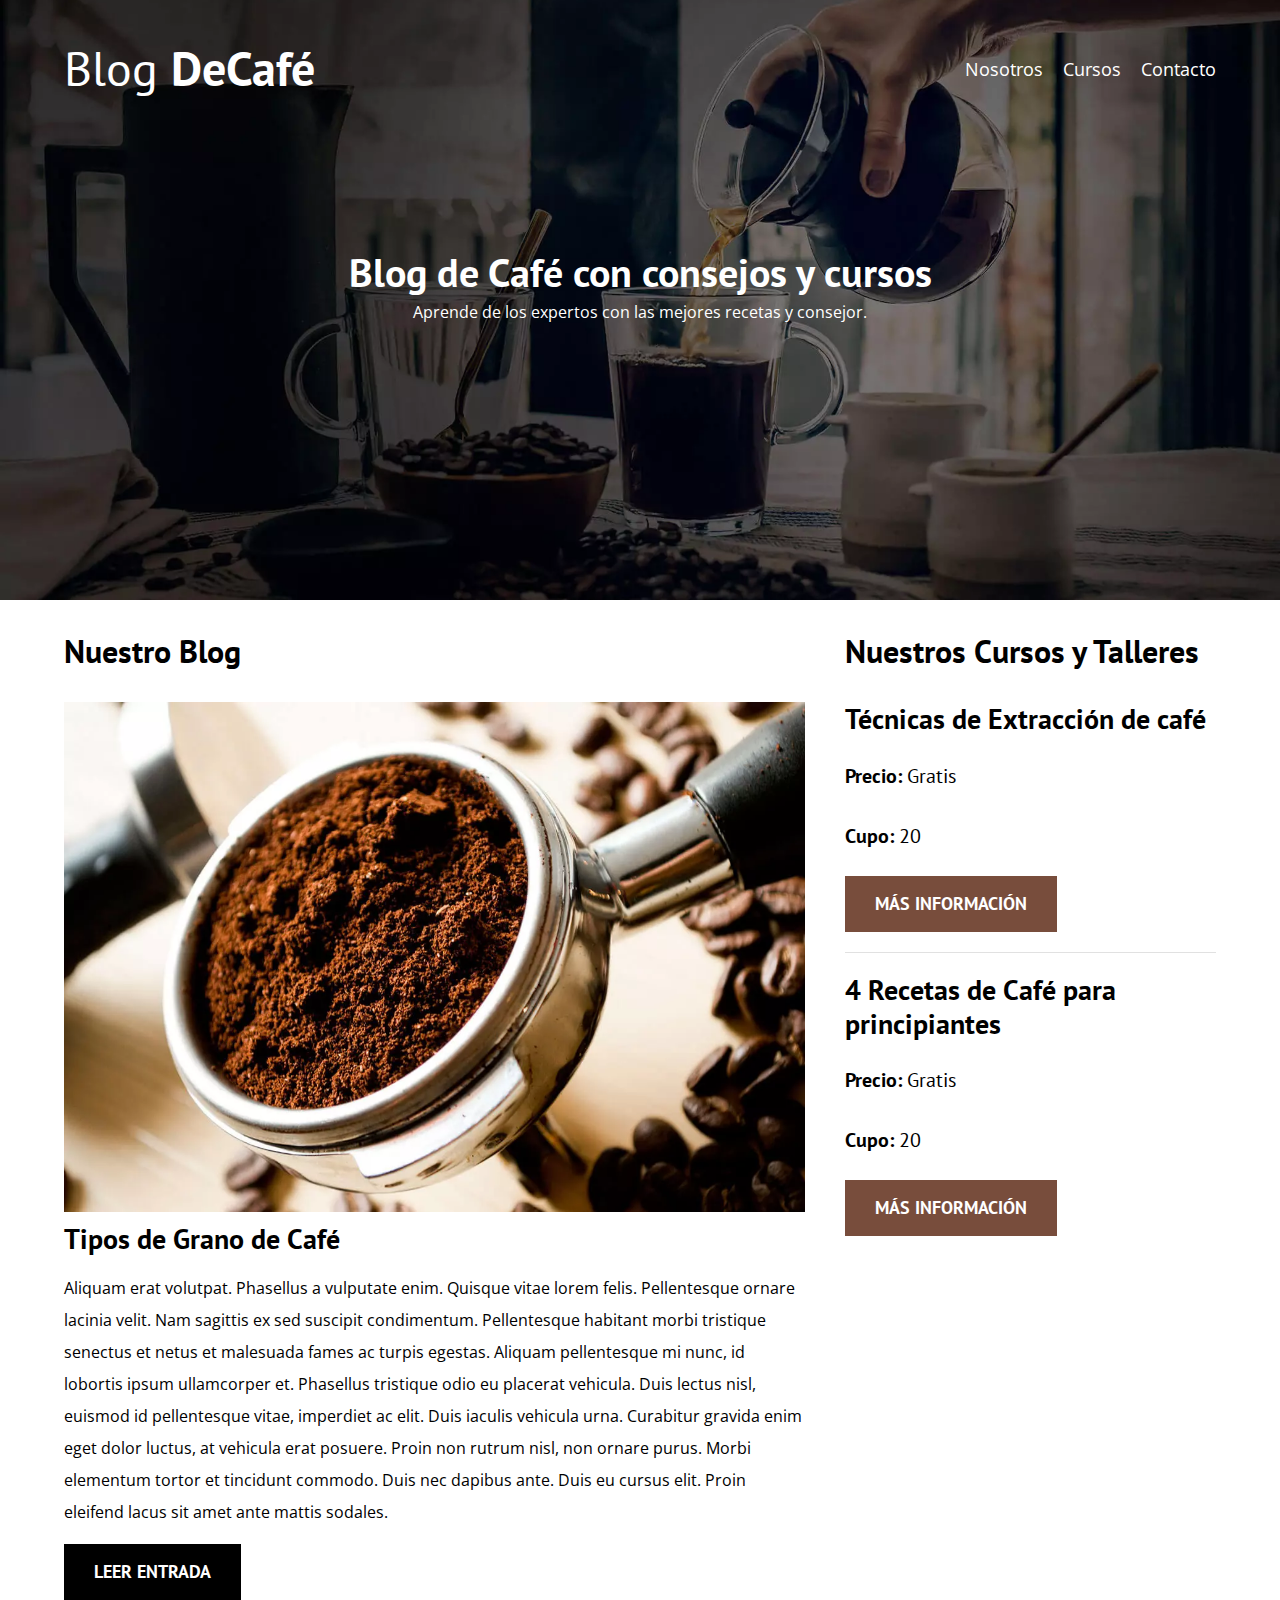
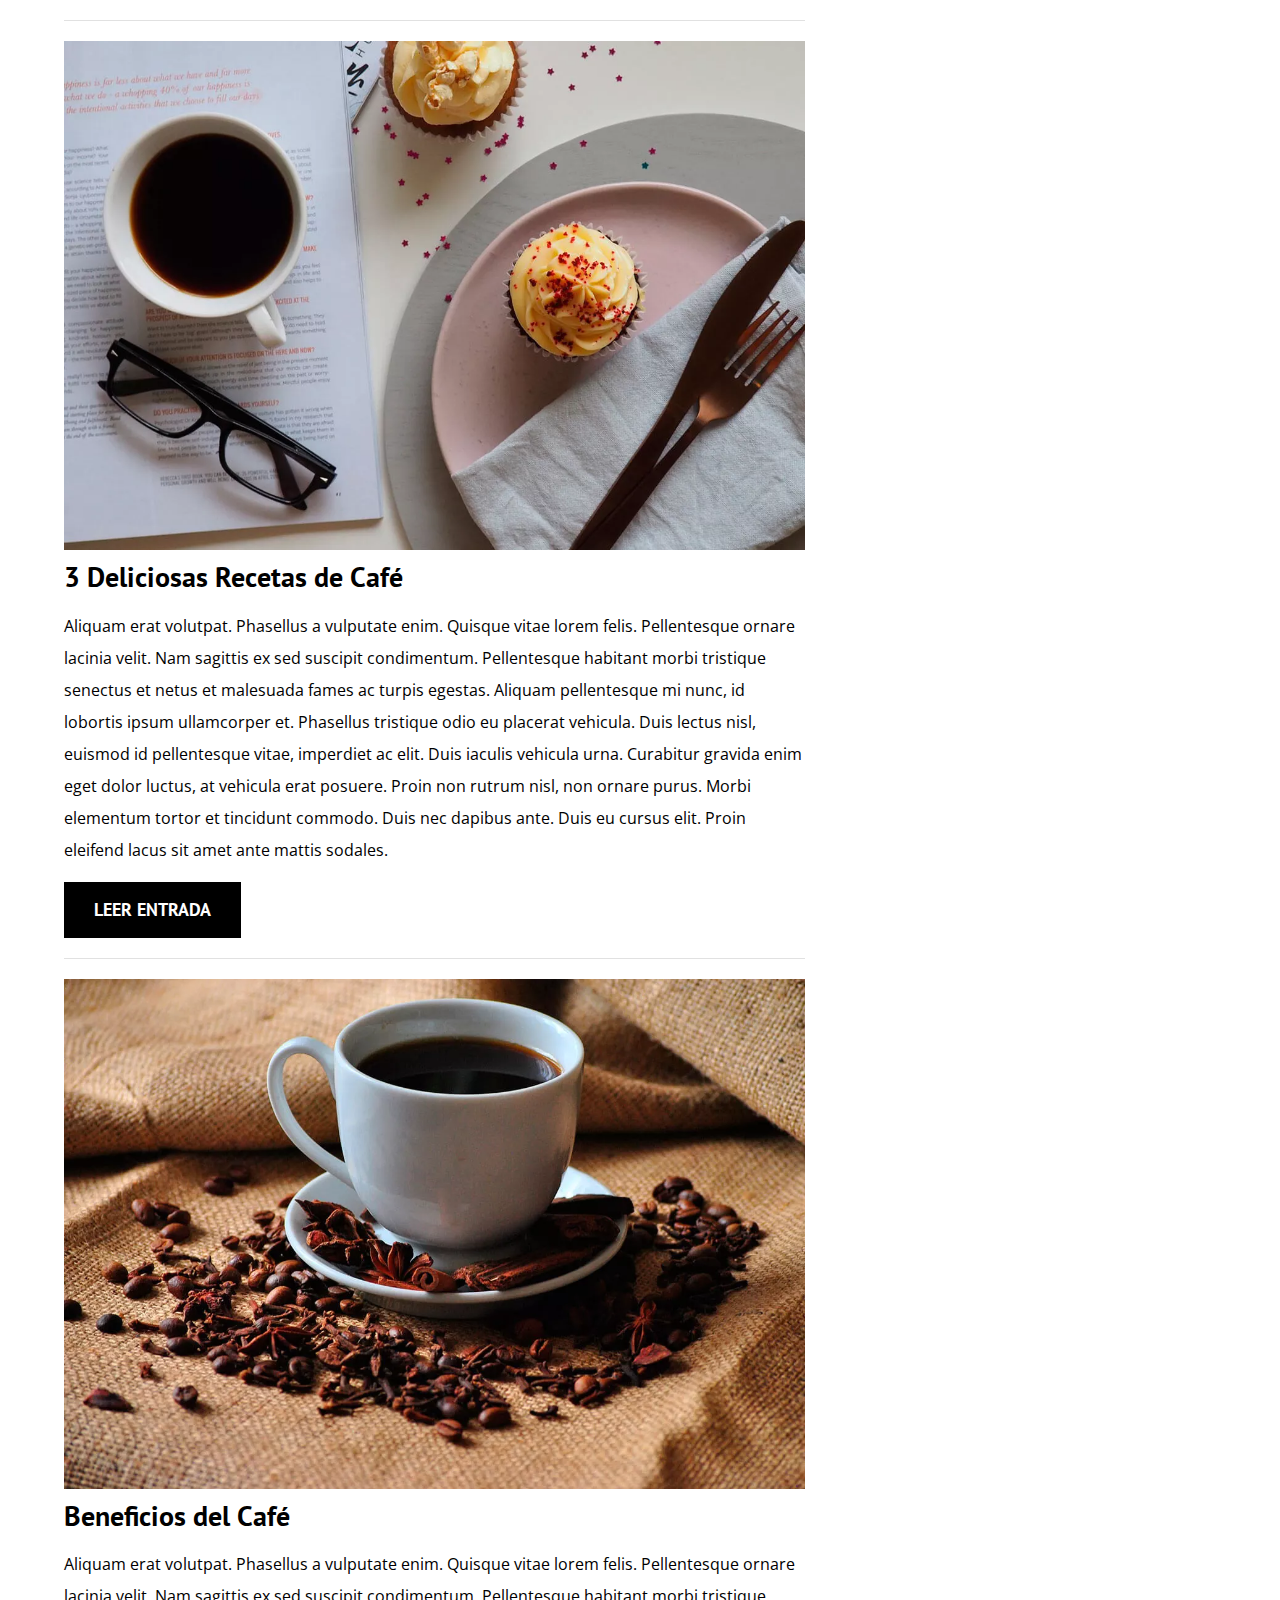
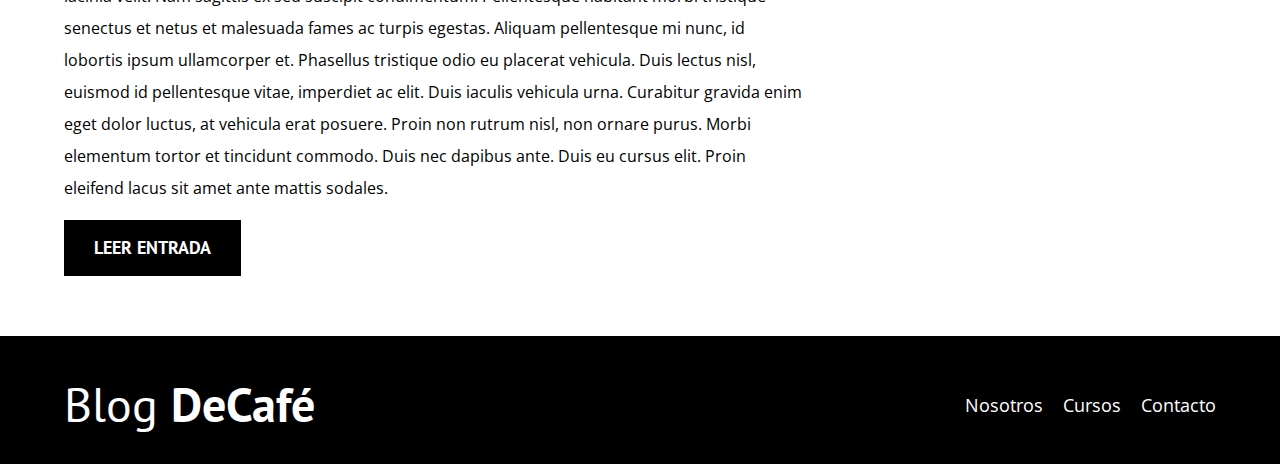
<file: index.html>
<!DOCTYPE html>
<html lang="en">
<head>
    <meta charset="UTF-8">
    <meta name="viewport" content="width=device-width, initial-scale=1.0">
    <title>BlogDeCafé</title>
    <meta name="description" content="Página web de blog de café">

    <!-- Preload -->
    <link rel="preload" href="css/normalize.css" as="style">
    <link rel="stylesheet" href="css/normalize.css">

    <link rel="preload" href="https://fonts.googleapis.com/css2?family=Open+Sans&family=PT+Sans:wght@400;700&display=swap" crossorigin="crossorigin" as="font">
    <link href="https://fonts.googleapis.com/css2?family=Open+Sans&family=PT+Sans:wght@400;700&display=swap" rel="stylesheet">
    <link rel="preconnect" href="https://fonts.gstatic.com">

    <link rel="preload" href="css/styles.css" as="style">
    <link rel="stylesheet" href="css/styles.css">

    <!-- <link rel="preload" href="img/blog1.jpg" as="image"> -->
</head>
<body>
    <header class="header">
        <div class="contenedor">
            <div class="barra">
                <a href="index.html" class="logo">
                    <h1 class="logo__nombre no-margin centrar-texto">Blog <span class="logo__bold">DeCafé</span></h1>
                </a>

                <nav class="navegacion">
                    <a href="nosotros.html" class="navegacion__enlace">Nosotros</a>
                    <a href="cursos.html" class="navegacion__enlace">Cursos</a>
                    <a href="contacto.html" class="navegacion__enlace">Contacto</a>
                </nav>
            </div>
        </div>
        <div class="header__texto">
            <h2 class="no-margin">Blog de Café con consejos y cursos</h2>
            <p class="no-margin">Aprende de los expertos con las mejores recetas y consejor.</p>
        </div>
    </header>

    <div class="contenedor contenido-principal">
        <main class="blog">
            <h3>Nuestro Blog</h3>

            <article class="entrada">
                <div class="entrada__imagen">
                    <picture>
                        <source loading="lazy" srcset="img/blog1.webp" type="image/webp">
                        <img loading="lazy" src="img/blog1.jpg" alt="imagen blog">
                    </picture>
                </div>

                <div class="entrada__contenido">
                    <h4 class="no-margin">Tipos de Grano de Café</h4>
                    <p>Aliquam erat volutpat. Phasellus a vulputate enim. Quisque vitae lorem felis. Pellentesque ornare lacinia velit. Nam sagittis ex sed suscipit condimentum. Pellentesque habitant morbi tristique senectus et netus et malesuada fames ac turpis egestas. Aliquam pellentesque mi nunc, id lobortis ipsum ullamcorper et. Phasellus tristique odio eu placerat vehicula. Duis lectus nisl, euismod id pellentesque vitae, imperdiet ac elit. Duis iaculis vehicula urna. Curabitur gravida enim eget dolor luctus, at vehicula erat posuere. Proin non rutrum nisl, non ornare purus. Morbi elementum tortor et tincidunt commodo. Duis nec dapibus ante. Duis eu cursus elit. Proin eleifend lacus sit amet ante mattis sodales.</p>
                    <a href="entrada.html" class="boton boton--primario">Leer Entrada</a>
                </div>
            </article>

            <article class="entrada">
                <div class="entrada__imagen">
                    <picture>
                        <source loading="lazy" srcset="img/blog2.webp" type="image/webp">
                        <img loading="lazy" src="img/blog2.jpg" alt="imagen blog">
                    </picture>
                </div>

                <div class="entrada__contenido">
                    <h4 class="no-margin">3 Deliciosas Recetas de Café</h4>
                    <p>Aliquam erat volutpat. Phasellus a vulputate enim. Quisque vitae lorem felis. Pellentesque ornare lacinia velit. Nam sagittis ex sed suscipit condimentum. Pellentesque habitant morbi tristique senectus et netus et malesuada fames ac turpis egestas. Aliquam pellentesque mi nunc, id lobortis ipsum ullamcorper et. Phasellus tristique odio eu placerat vehicula. Duis lectus nisl, euismod id pellentesque vitae, imperdiet ac elit. Duis iaculis vehicula urna. Curabitur gravida enim eget dolor luctus, at vehicula erat posuere. Proin non rutrum nisl, non ornare purus. Morbi elementum tortor et tincidunt commodo. Duis nec dapibus ante. Duis eu cursus elit. Proin eleifend lacus sit amet ante mattis sodales.</p>
                    <a href="entrada.html" class="boton boton--primario">Leer Entrada</a>
                </div>
            </article>

            <article class="entrada">
                <div class="entrada__imagen">
                    <picture>
                        <source loading="lazy" srcset="img/blog3.webp" type="image/webp">
                        <img loading="lazy" src="img/blog3.jpg" alt="imagen blog">
                    </picture>
                </div>

                <div class="entrada__contenido">
                    <h4 class="no-margin">Beneficios del Café</h4>
                    <p>Aliquam erat volutpat. Phasellus a vulputate enim. Quisque vitae lorem felis. Pellentesque ornare lacinia velit. Nam sagittis ex sed suscipit condimentum. Pellentesque habitant morbi tristique senectus et netus et malesuada fames ac turpis egestas. Aliquam pellentesque mi nunc, id lobortis ipsum ullamcorper et. Phasellus tristique odio eu placerat vehicula. Duis lectus nisl, euismod id pellentesque vitae, imperdiet ac elit. Duis iaculis vehicula urna. Curabitur gravida enim eget dolor luctus, at vehicula erat posuere. Proin non rutrum nisl, non ornare purus. Morbi elementum tortor et tincidunt commodo. Duis nec dapibus ante. Duis eu cursus elit. Proin eleifend lacus sit amet ante mattis sodales.</p>
                    <a href="entrada.html" class="boton boton--primario">Leer Entrada</a>
                </div>
            </article>
        </main>
        <aside class="sidebar">
            <h3>Nuestros Cursos y Talleres</h3>

            <ul class="cursos no-padding">
                <li class="widget-curso">
                    <h4 class="no-margin">Técnicas de Extracción de café</h4>
                    <p class="widget-curso__label">Precio: <span class="widget-curso__info">Gratis</span></p>
                    <p class="widget-curso__label">Cupo: <span class="widget-curso__info">20</span></p>
                    <a href=".html" class="boton boton--secundario">Más Información</a>
                </li>

                <li class="widget-curso">
                    <h4 class="no-margin">4 Recetas de Café para principiantes</h4>
                    <p class="widget-curso__label">Precio: <span class="widget-curso__info">Gratis</span></p>
                    <p class="widget-curso__label">Cupo: <span class="widget-curso__info">20</span></p>
                    <a href=".html" class="boton boton--secundario">Más Información</a>
                </li>
            </ul>
        </aside>
    </div>

    <footer class="footer">
        <div class="contenedor">
            <div class="barra">
                <a href="index.html" class="logo">
                    <h1 class="logo__nombre no-margin centrar-texto">Blog <span class="logo__bold">DeCafé</span></h1>
                </a>
    
                <nav class="navegacion">
                    <a href="nosotros.html" class="navegacion__enlace">Nosotros</a>
                    <a href="cursos.html" class="navegacion__enlace">Cursos</a>
                    <a href="contacto.html" class="navegacion__enlace">Contacto</a>
                </nav>
            </div>
        </div>
    </footer>

    <script src="js/modernizr.js"></script>
</body>
</html>
</file>
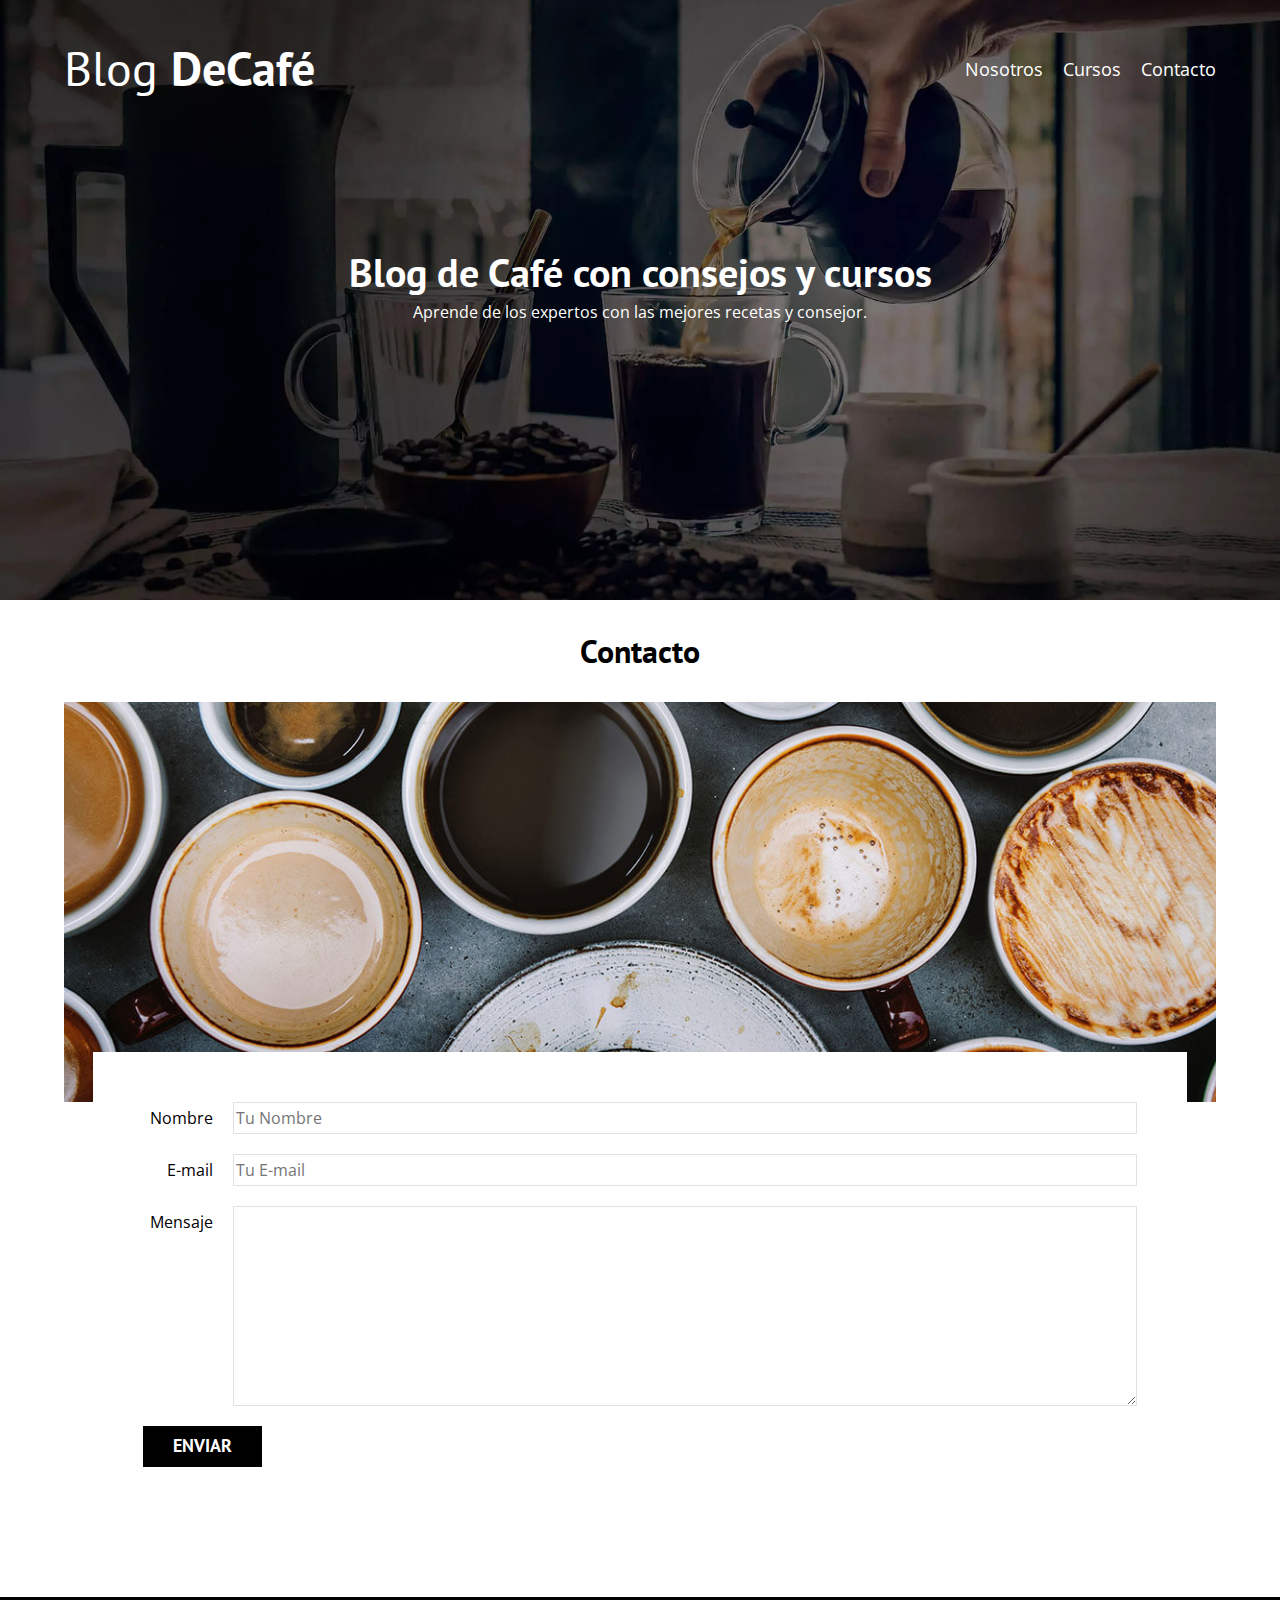
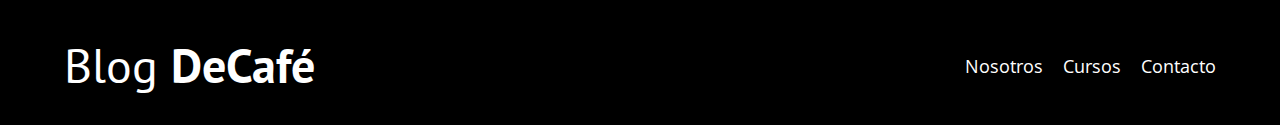
<file: contacto.html>
<!DOCTYPE html>
<html lang="en">
<head>
    <meta charset="UTF-8">
    <meta name="viewport" content="width=device-width, initial-scale=1.0">
    <title>BlogDeCafé</title>
    <link rel="stylesheet" href="css/normalize.css">
    <link rel="preconnect" href="https://fonts.gstatic.com">
    <link href="https://fonts.googleapis.com/css2?family=Open+Sans&family=PT+Sans:wght@400;700&display=swap" rel="stylesheet">
    <link rel="stylesheet" href="css/styles.css">
</head>
<body>
    <header class="header">
        <div class="contenedor">
            <div class="barra">
                <a href="index.html" class="logo">
                    <h1 class="logo__nombre no-margin centrar-texto">Blog <span class="logo__bold">DeCafé</span></h1>
                </a>

                <nav class="navegacion">
                    <a href="nosotros.html" class="navegacion__enlace">Nosotros</a>
                    <a href="cursos.html" class="navegacion__enlace">Cursos</a>
                    <a href="contacto.html" class="navegacion__enlace">Contacto</a>
                </nav>
            </div>
        </div>
        <div class="header__texto">
            <h2 class="no-margin">Blog de Café con consejos y cursos</h2>
            <p class="no-margin">Aprende de los expertos con las mejores recetas y consejor.</p>
        </div>
    </header>

    <main class="contenedor">
        <h3 class="centrar-texto">Contacto</h3>
        <div class="contacto-bg"></div>
        <form class="formulario">
            <div class="campo">
                <label class="campo__label" for="nombre">Nombre</label>
                <input class="campo__field" type="text" placeholder="Tu Nombre" id="nombre">
            </div>

            <div class="campo">
                <label class="campo__label" for="email">E-mail</label>
                <input class="campo__field" type="email" placeholder="Tu E-mail" id="email">
            </div>

            <div class="campo">
                <label class="campo__label" for="mensaje">Mensaje</label>
                <textarea class="campo__field campo__field--textarea" id="mensaje"></textarea>
            </div>

            <div class="campo">
                <input type="submit" value="Enviar" class="boton boton--primario">
            </div>
        </form>
    </main>
    <footer class="footer">
        <div class="contenedor">
            <div class="barra">
                <a href="index.html" class="logo">
                    <h1 class="logo__nombre no-margin centrar-texto">Blog <span class="logo__bold">DeCafé</span></h1>
                </a>
    
                <nav class="navegacion">
                    <a href="nosotros.html" class="navegacion__enlace">Nosotros</a>
                    <a href="cursos.html" class="navegacion__enlace">Cursos</a>
                    <a href="contacto.html" class="navegacion__enlace">Contacto</a>
                </nav>
            </div>
        </div>
    </footer>

    <script src="js/modernizr.js"></script>
</body>
</html>
</file>
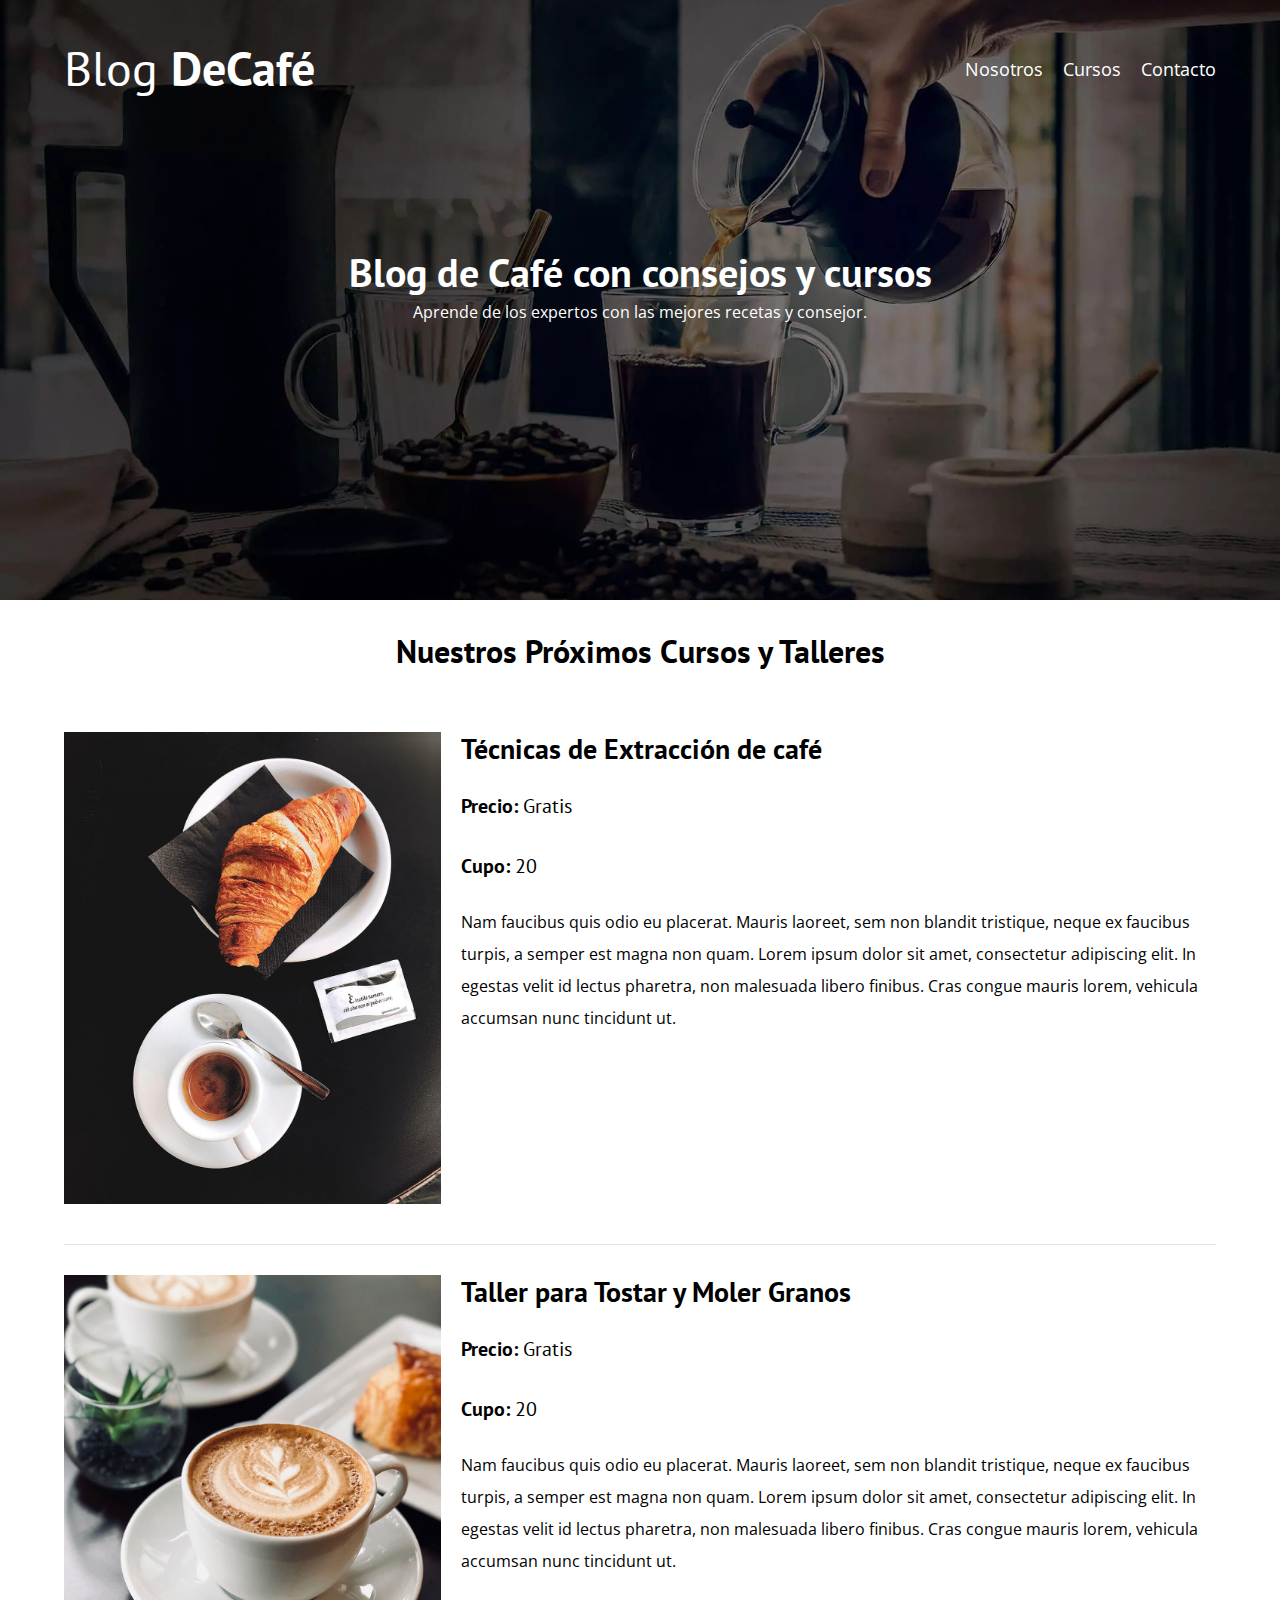
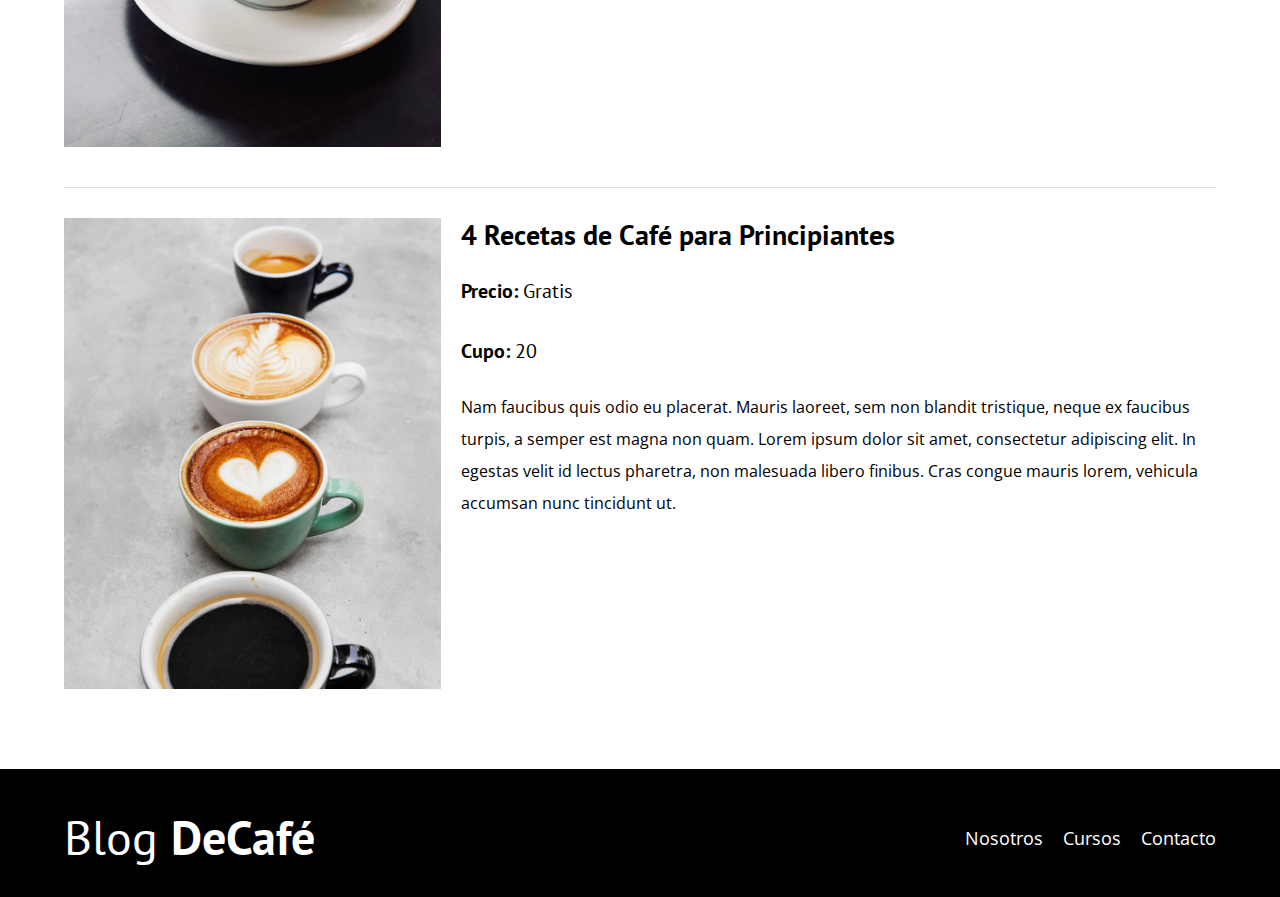
<file: cursos.html>
<!DOCTYPE html>
<html lang="en">
<head>
    <meta charset="UTF-8">
    <meta name="viewport" content="width=device-width, initial-scale=1.0">
    <title>BlogDeCafé</title>
    <link rel="stylesheet" href="css/normalize.css">
    <link rel="preconnect" href="https://fonts.gstatic.com">
    <link href="https://fonts.googleapis.com/css2?family=Open+Sans&family=PT+Sans:wght@400;700&display=swap" rel="stylesheet">
    <link rel="stylesheet" href="css/styles.css">
</head>
<body>
    <header class="header">
        <div class="contenedor">
            <div class="barra">
                <a href="index.html" class="logo">
                    <h1 class="logo__nombre no-margin centrar-texto">Blog <span class="logo__bold">DeCafé</span></h1>
                </a>

                <nav class="navegacion">
                    <a href="nosotros.html" class="navegacion__enlace">Nosotros</a>
                    <a href="cursos.html" class="navegacion__enlace">Cursos</a>
                    <a href="contacto.html" class="navegacion__enlace">Contacto</a>
                </nav>
            </div>
        </div>
        <div class="header__texto">
            <h2 class="no-margin">Blog de Café con consejos y cursos</h2>
            <p class="no-margin">Aprende de los expertos con las mejores recetas y consejor.</p>
        </div>
    </header>

    <main class="contenedor">
        <h3 class="centrar-texto">Nuestros Próximos Cursos y Talleres</h3>
        <div class="curso">
            <div class="curso__imagen">
                <img src="img/curso1.jpg" alt="imagen del curso">
            </div>
            
            <div class="curso__informacion">
                <h4 class="no-margin">Técnicas de Extracción de café</h4>
                <p class="curso__label">Precio: <span class="curso__info">Gratis</span></p>
                <p class="curso__label">Cupo: <span class="curso__info">20</span></p>
                <p class="curso__descripcion">Nam faucibus quis odio eu placerat. Mauris laoreet, sem non blandit tristique, neque ex faucibus turpis, a semper est magna non quam. Lorem ipsum dolor sit amet, consectetur adipiscing elit. In egestas velit id lectus pharetra, non malesuada libero finibus. Cras congue mauris lorem, vehicula accumsan nunc tincidunt ut.</p>
            </div> <!--.curso__informacion-->
        </div> <!--.curso-->

        <div class="curso">
            <div class="curso__imagen">
                <img src="img/curso2.jpg" alt="imagen del curso">
            </div>
            
            <div class="curso__informacion">
                <h4 class="no-margin">Taller para Tostar y Moler Granos</h4>
                <p class="curso__label">Precio: <span class="curso__info">Gratis</span></p>
                <p class="curso__label">Cupo: <span class="curso__info">20</span></p>
                <p class="curso__descripcion">Nam faucibus quis odio eu placerat. Mauris laoreet, sem non blandit tristique, neque ex faucibus turpis, a semper est magna non quam. Lorem ipsum dolor sit amet, consectetur adipiscing elit. In egestas velit id lectus pharetra, non malesuada libero finibus. Cras congue mauris lorem, vehicula accumsan nunc tincidunt ut.</p>
            </div> <!--.curso__informacion-->
        </div> <!--.curso-->

        <div class="curso">
            <div class="curso__imagen">
                <img src="img/curso3.jpg" alt="imagen del curso">
            </div>
            
            <div class="curso__informacion">
                <h4 class="no-margin">4 Recetas de Café para Principiantes</h4>
                <p class="curso__label">Precio: <span class="curso__info">Gratis</span></p>
                <p class="curso__label">Cupo: <span class="curso__info">20</span></p>
                <p class="curso__descripcion">Nam faucibus quis odio eu placerat. Mauris laoreet, sem non blandit tristique, neque ex faucibus turpis, a semper est magna non quam. Lorem ipsum dolor sit amet, consectetur adipiscing elit. In egestas velit id lectus pharetra, non malesuada libero finibus. Cras congue mauris lorem, vehicula accumsan nunc tincidunt ut.</p>
            </div> <!--.curso__informacion-->
        </div> <!--.curso-->
    </main>
    <footer class="footer">
        <div class="contenedor">
            <div class="barra">
                <a href="index.html" class="logo">
                    <h1 class="logo__nombre no-margin centrar-texto">Blog <span class="logo__bold">DeCafé</span></h1>
                </a>
    
                <nav class="navegacion">
                    <a href="nosotros.html" class="navegacion__enlace">Nosotros</a>
                    <a href="cursos.html" class="navegacion__enlace">Cursos</a>
                    <a href="contacto.html" class="navegacion__enlace">Contacto</a>
                </nav>
            </div>
        </div>
    </footer>

    <script src="js/modernizr.js"></script>
</body>
</html>
</file>
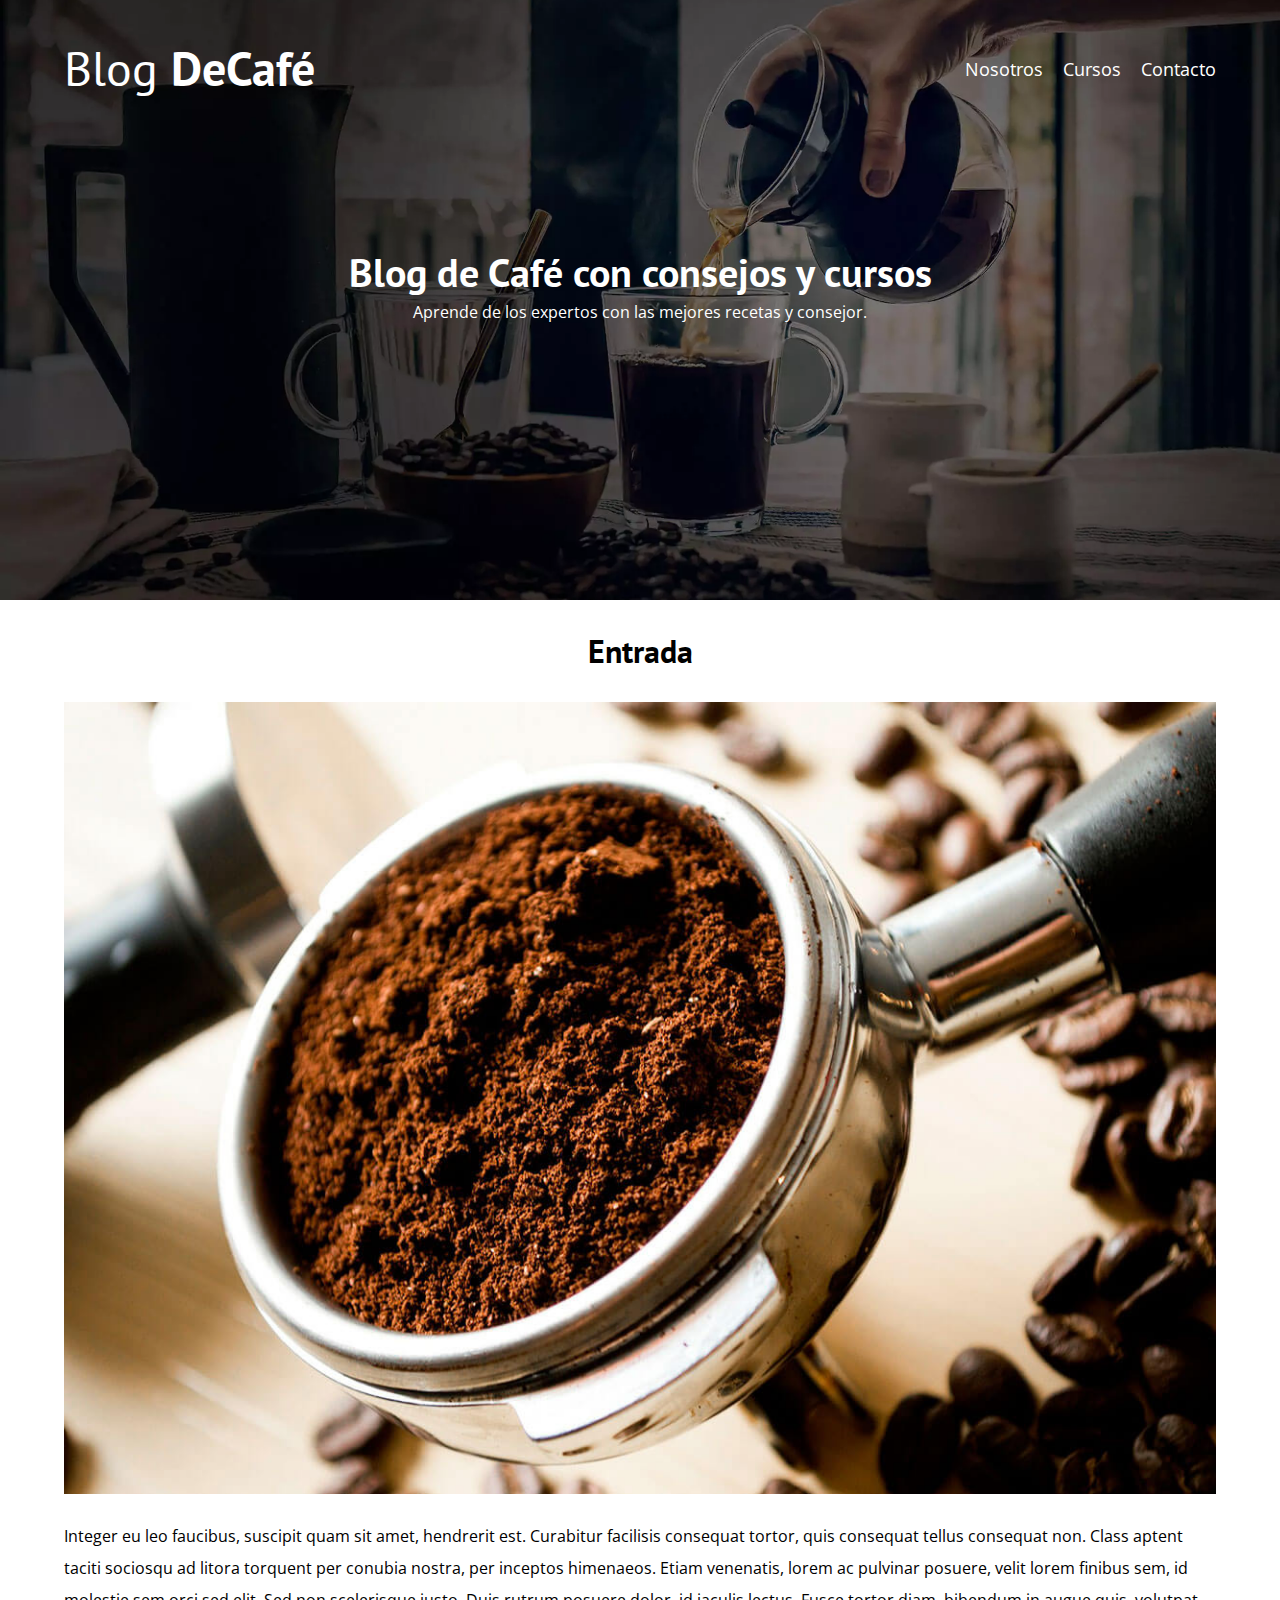
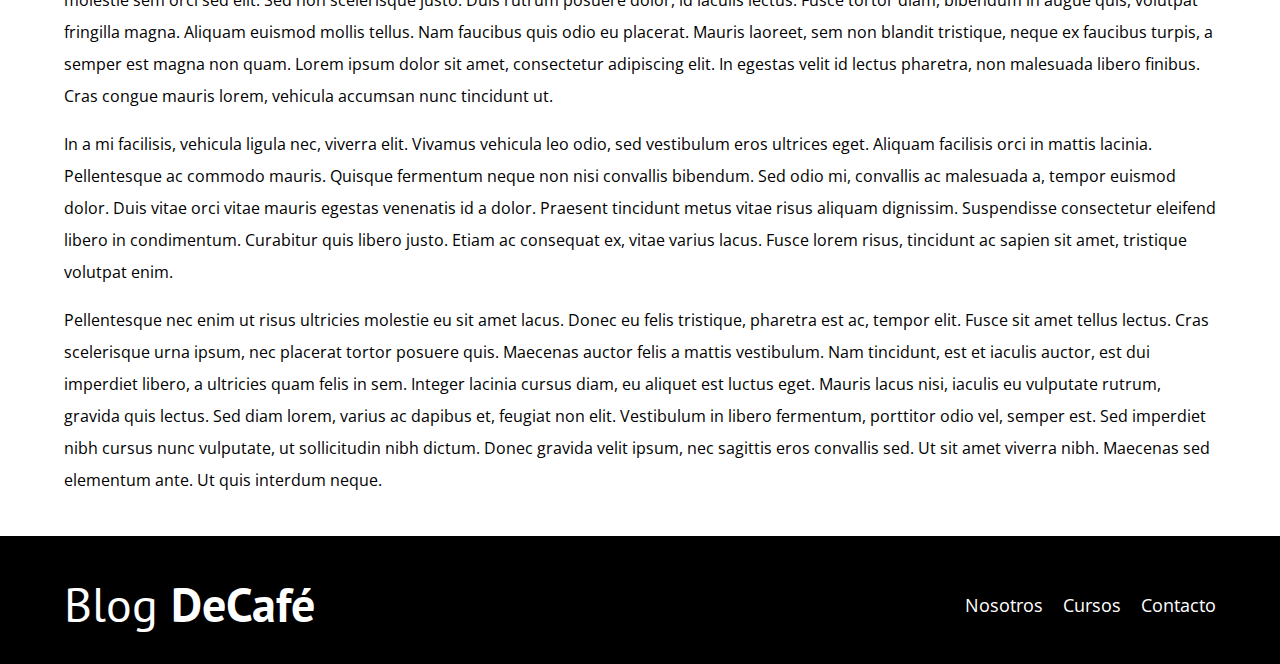
<file: entrada.html>
<!DOCTYPE html>
<html lang="en">
<head>
    <meta charset="UTF-8">
    <meta name="viewport" content="width=device-width, initial-scale=1.0">
    <title>BlogDeCafé</title>
    <link rel="stylesheet" href="css/normalize.css">
    <link rel="preconnect" href="https://fonts.gstatic.com">
    <link href="https://fonts.googleapis.com/css2?family=Open+Sans&family=PT+Sans:wght@400;700&display=swap" rel="stylesheet">
    <link rel="stylesheet" href="css/styles.css">
</head>
<body>
    <header class="header">
        <div class="contenedor">
            <div class="barra">
                <a href="index.html" class="logo">
                    <h1 class="logo__nombre no-margin centrar-texto">Blog <span class="logo__bold">DeCafé</span></h1>
                </a>

                <nav class="navegacion">
                    <a href="nosotros.html" class="navegacion__enlace">Nosotros</a>
                    <a href="cursos.html" class="navegacion__enlace">Cursos</a>
                    <a href="contacto.html" class="navegacion__enlace">Contacto</a>
                </nav>
            </div>
        </div>
        <div class="header__texto">
            <h2 class="no-margin">Blog de Café con consejos y cursos</h2>
            <p class="no-margin">Aprende de los expertos con las mejores recetas y consejor.</p>
        </div>
    </header>

    <main class="contenedor">
        <h3 class="centrar-texto">Entrada</h3>
        <img src="img/blog1.jpg" alt="Imagen del Blog">
        <p>Integer eu leo faucibus, suscipit quam sit amet, hendrerit est. Curabitur facilisis consequat tortor, quis consequat tellus consequat non. Class aptent taciti sociosqu ad litora torquent per conubia nostra, per inceptos himenaeos. Etiam venenatis, lorem ac pulvinar posuere, velit lorem finibus sem, id molestie sem orci sed elit. Sed non scelerisque justo. Duis rutrum posuere dolor, id iaculis lectus. Fusce tortor diam, bibendum in augue quis, volutpat fringilla magna. Aliquam euismod mollis tellus. Nam faucibus quis odio eu placerat. Mauris laoreet, sem non blandit tristique, neque ex faucibus turpis, a semper est magna non quam. Lorem ipsum dolor sit amet, consectetur adipiscing elit. In egestas velit id lectus pharetra, non malesuada libero finibus. Cras congue mauris lorem, vehicula accumsan nunc tincidunt ut.</p>

        <p>In a mi facilisis, vehicula ligula nec, viverra elit. Vivamus vehicula leo odio, sed vestibulum eros ultrices eget. Aliquam facilisis orci in mattis lacinia. Pellentesque ac commodo mauris. Quisque fermentum neque non nisi convallis bibendum. Sed odio mi, convallis ac malesuada a, tempor euismod dolor. Duis vitae orci vitae mauris egestas venenatis id a dolor. Praesent tincidunt metus vitae risus aliquam dignissim. Suspendisse consectetur eleifend libero in condimentum. Curabitur quis libero justo. Etiam ac consequat ex, vitae varius lacus. Fusce lorem risus, tincidunt ac sapien sit amet, tristique volutpat enim.</p>
            
        <p>Pellentesque nec enim ut risus ultricies molestie eu sit amet lacus. Donec eu felis tristique, pharetra est ac, tempor elit. Fusce sit amet tellus lectus. Cras scelerisque urna ipsum, nec placerat tortor posuere quis. Maecenas auctor felis a mattis vestibulum. Nam tincidunt, est et iaculis auctor, est dui imperdiet libero, a ultricies quam felis in sem. Integer lacinia cursus diam, eu aliquet est luctus eget. Mauris lacus nisi, iaculis eu vulputate rutrum, gravida quis lectus. Sed diam lorem, varius ac dapibus et, feugiat non elit. Vestibulum in libero fermentum, porttitor odio vel, semper est. Sed imperdiet nibh cursus nunc vulputate, ut sollicitudin nibh dictum. Donec gravida velit ipsum, nec sagittis eros convallis sed. Ut sit amet viverra nibh. Maecenas sed elementum ante. Ut quis interdum neque.</p>
    </main>
    <footer class="footer">
        <div class="contenedor">
            <div class="barra">
                <a href="index.html" class="logo">
                    <h1 class="logo__nombre no-margin centrar-texto">Blog <span class="logo__bold">DeCafé</span></h1>
                </a>
    
                <nav class="navegacion">
                    <a href="nosotros.html" class="navegacion__enlace">Nosotros</a>
                    <a href="cursos.html" class="navegacion__enlace">Cursos</a>
                    <a href="contacto.html" class="navegacion__enlace">Contacto</a>
                </nav>
            </div>
        </div>
    </footer>

    <script src="js/modernizr.js"></script>
</body>
</html>
</file>
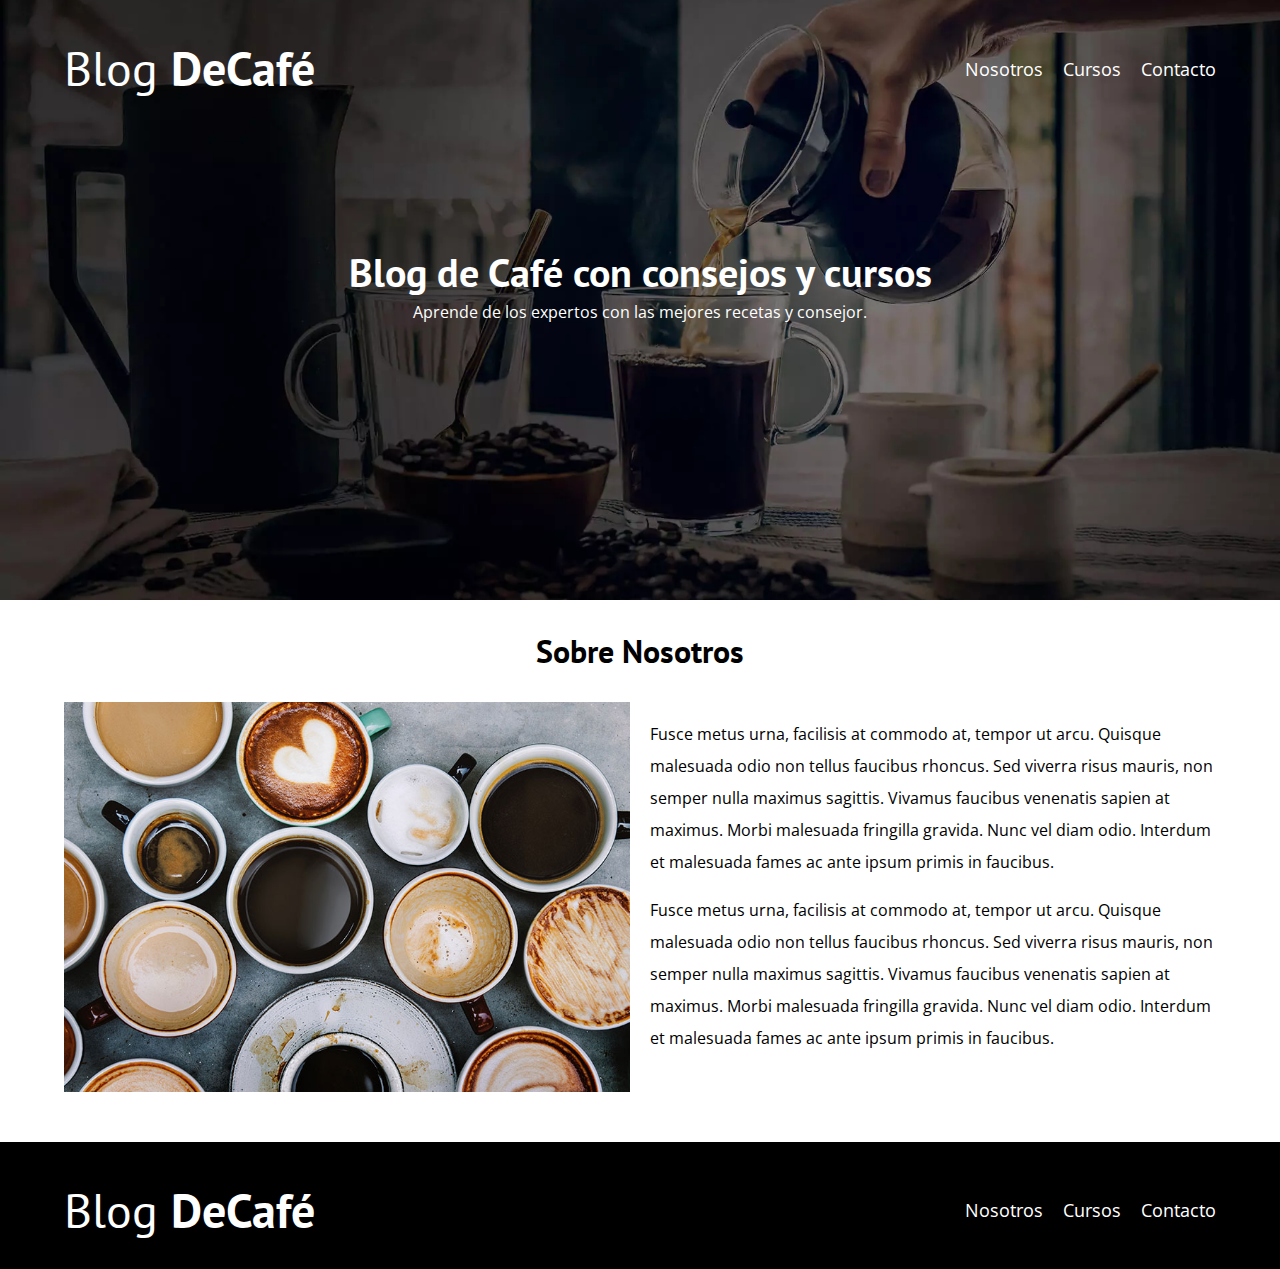
<file: nosotros.html>
<!DOCTYPE html>
<html lang="en">
<head>
    <meta charset="UTF-8">
    <meta name="viewport" content="width=device-width, initial-scale=1.0">
    <title>BlogDeCafé</title>
    <link rel="stylesheet" href="css/normalize.css">
    <link rel="preconnect" href="https://fonts.gstatic.com">
    <link href="https://fonts.googleapis.com/css2?family=Open+Sans&family=PT+Sans:wght@400;700&display=swap" rel="stylesheet">
    <link rel="stylesheet" href="css/styles.css">
</head>
<body>
    <header class="header">
        <div class="contenedor">
            <div class="barra">
                <a href="index.html" class="logo">
                    <h1 class="logo__nombre no-margin centrar-texto">Blog <span class="logo__bold">DeCafé</span></h1>
                </a>

                <nav class="navegacion">
                    <a href="nosotros.html" class="navegacion__enlace">Nosotros</a>
                    <a href="cursos.html" class="navegacion__enlace">Cursos</a>
                    <a href="contacto.html" class="navegacion__enlace">Contacto</a>
                </nav>
            </div>
        </div>
        <div class="header__texto">
            <h2 class="no-margin">Blog de Café con consejos y cursos</h2>
            <p class="no-margin">Aprende de los expertos con las mejores recetas y consejor.</p>
        </div>
    </header>

    <main class="contenedor">
        <h3 class="centrar-texto">Sobre Nosotros</h3>
        <div class="sobre-nosotros">
            <div class="sobre-nosotros__imagen">
                <img src="img/nosotros.jpg" alt="imagen nosotros">
            </div>

            <div class="sobre-nosotros__texto">
                <p>Fusce metus urna, facilisis at commodo at, tempor ut arcu. Quisque malesuada odio non tellus faucibus rhoncus. Sed viverra risus mauris, non semper nulla maximus sagittis. Vivamus faucibus venenatis sapien at maximus. Morbi malesuada fringilla gravida. Nunc vel diam odio. Interdum et malesuada fames ac ante ipsum primis in faucibus.</p>
                <p>Fusce metus urna, facilisis at commodo at, tempor ut arcu. Quisque malesuada odio non tellus faucibus rhoncus. Sed viverra risus mauris, non semper nulla maximus sagittis. Vivamus faucibus venenatis sapien at maximus. Morbi malesuada fringilla gravida. Nunc vel diam odio. Interdum et malesuada fames ac ante ipsum primis in faucibus.</p>
            </div>
        </div>
    </main>
    <footer class="footer">
        <div class="contenedor">
            <div class="barra">
                <a href="index.html" class="logo">
                    <h1 class="logo__nombre no-margin centrar-texto">Blog <span class="logo__bold">DeCafé</span></h1>
                </a>
    
                <nav class="navegacion">
                    <a href="nosotros.html" class="navegacion__enlace">Nosotros</a>
                    <a href="cursos.html" class="navegacion__enlace">Cursos</a>
                    <a href="contacto.html" class="navegacion__enlace">Contacto</a>
                </nav>
            </div>
        </div>
    </footer>

    <script src="js/modernizr.js"></script>
</body>
</html>
</file>
<file: css/styles.css>
:root{
    --fuenteHeading: 'PT Sans', sans-serif;
    --fuenteParrafos: 'Open Sans', sans-serif;
    
    --primario: #784D3C;
    --gris: #e1e1e1;
    --blanco: #ffffff;
    --negro: #000000;
}

html{
    box-sizing: border-box;
    font-size: 62.5%;
}

*, *:before, *:after{
    box-sizing: inherit;
}

body{
    font-family: var(--fuenteParrafos);
    font-size: 1.6rem;
    line-height: 2;
}

/* Globales */
.contenedor{
    /*max-width: 120rem;
    width: 90%;*/
    width: min(90%, 120rem);
    margin: 0 auto;
}

a{
    text-decoration: none;
}

h1, h2, h3, h4{
    font-family: var(--fuenteHeading);
    line-height: 1.2;
}

h1{
    font-size: 4.8rem;
}

h2{
    font-size: 4rem;
}

h3{
    font-size: 3.2rem;
}

h4{
    font-size: 2.8rem;
}

img{
    max-width: 100%;
}

/* Utilidades */
.no-margin{
    margin: 0;
}

.no-padding{
    padding: 0;
}

.centrar-texto{
    text-align: center;
}

/* Header */
.webp .header{
    background-image: url(../img/banner.webp);
}

.no-webp .header{
    background-image: url(../img/banner.jpg);
}

.header{    
    height: 60rem;
    background-size: cover;
    background-repeat: no-repeat;
    background-position: center center;
}

.header__texto{
    text-align: center;
    color: var(--blanco);
    margin-top: 5rem;
}

@media (min-width: 768px) {
    .header__texto{
        margin-top: 15rem;
    }
}

.barra{
    padding-top: 4rem;
}

@media (min-width: 768px) {
    .barra{
        display: flex;
        justify-content: space-between;
        align-items: center;
    }
}

.logo{
    color: var(--blanco);
}

.logo__nombre{
    font-weight: 400;
}

.logo__bold{
    font-weight: 700;
}

@media (min-width: 768px) {
    .navegacion{
        display: flex;
        gap: 2rem;
    }   
}

.navegacion__enlace{
    display: block;
    text-align: center;
    font-size: 1.8rem;
    color: var(--blanco);
}

@media (min-width: 768px) {
    .contenido-principal{
        display: grid;
        grid-template-columns: 2fr 1fr;
        column-gap: 4rem;
    }
}

.entrada{
    border-bottom: 1px solid var(--gris);
    margin-bottom: 2rem;
}

.entrada:last-of-type{
    border: none;
    margin-bottom: 0;
}

.boton{
    display: block;
    font-family: var(--fuenteHeading);
    color: var(--blanco);
    text-align: center;
    padding: 1rem 3rem;
    font-size: 1.8rem;
    text-transform: uppercase;
    font-weight: 700;
    margin-bottom: 2rem;
    border: none;
}

@media (min-width: 768px) {
    .boton{
        display: inline-block;
    }
}

.boton:hover{
    cursor: pointer;
}

.boton--primario{
    background-color: var(--negro);
}

.boton--secundario{
    background-color: var(--primario);
}

.cursos{
    list-style: none;
}

.widget-curso{
    border-bottom: 1px solid var(--gris);
    margin-bottom: 2rem;
}

.widget-curso:last-of-type{
    border: none;
    margin-bottom: 0;
}

.widget-curso__label,
.curso__label{
    font-family: var(--fuenteHeading);
    font-weight: 700;
}

.widget-curso__info,
.curso__info{
    font-weight: 400;
}

.widget-curso__info,
.widget-curso__label,
.curso__label,
.curso__info{
    font-size: 2rem;
}

/* Footer */
.footer{
    background-color: var(--negro);
    padding-bottom: 3rem ;
    margin-top: 4rem;
}

/* Sobre Nosotros */
@media (min-width: 768px) {
    /*.sobre-nosotros{
        display: flex;
        justify-content: space-between;
    }

    .sobre-nosotros__imagen,
    .sobre-nosotros__texto{
        flex: 0 0 calc(50% - 1rem);
    }*/
    .sobre-nosotros{
        display: grid;
        grid-template-columns: repeat(2, 1fr);
        column-gap: 2rem;
    }
}

/* Curso */
.curso{
    padding: 3rem 0;
    border-bottom: 1px solid var(--gris);
}

@media (min-width: 768px) {
    .curso{
        display: grid;
        grid-template-columns: 1fr 2fr;
        column-gap: 2rem;
    }
}

.curso:last-of-type{
    border: none;
}

/* Contacto */
.contacto-bg{
    background-image: url(../img/contacto.jpg);
    height: 40rem;
    background-size: cover;
    background-repeat: no-repeat;
}

.formulario{
    background-color: var(--blanco);
    margin: -5rem auto 0 auto;
    width: 95%;
    padding: 5rem;
}

.campo{
    display: flex;
    margin-bottom: 2rem;
}

.campo__label{
    flex: 0 0 9rem;
    text-align: right;
    padding-right: 2rem;
}

.campo__field{
    flex: 1;
    border: 1px solid var(--gris);
}

.campo__field--textarea{
    height: 20rem;
}
</file>
